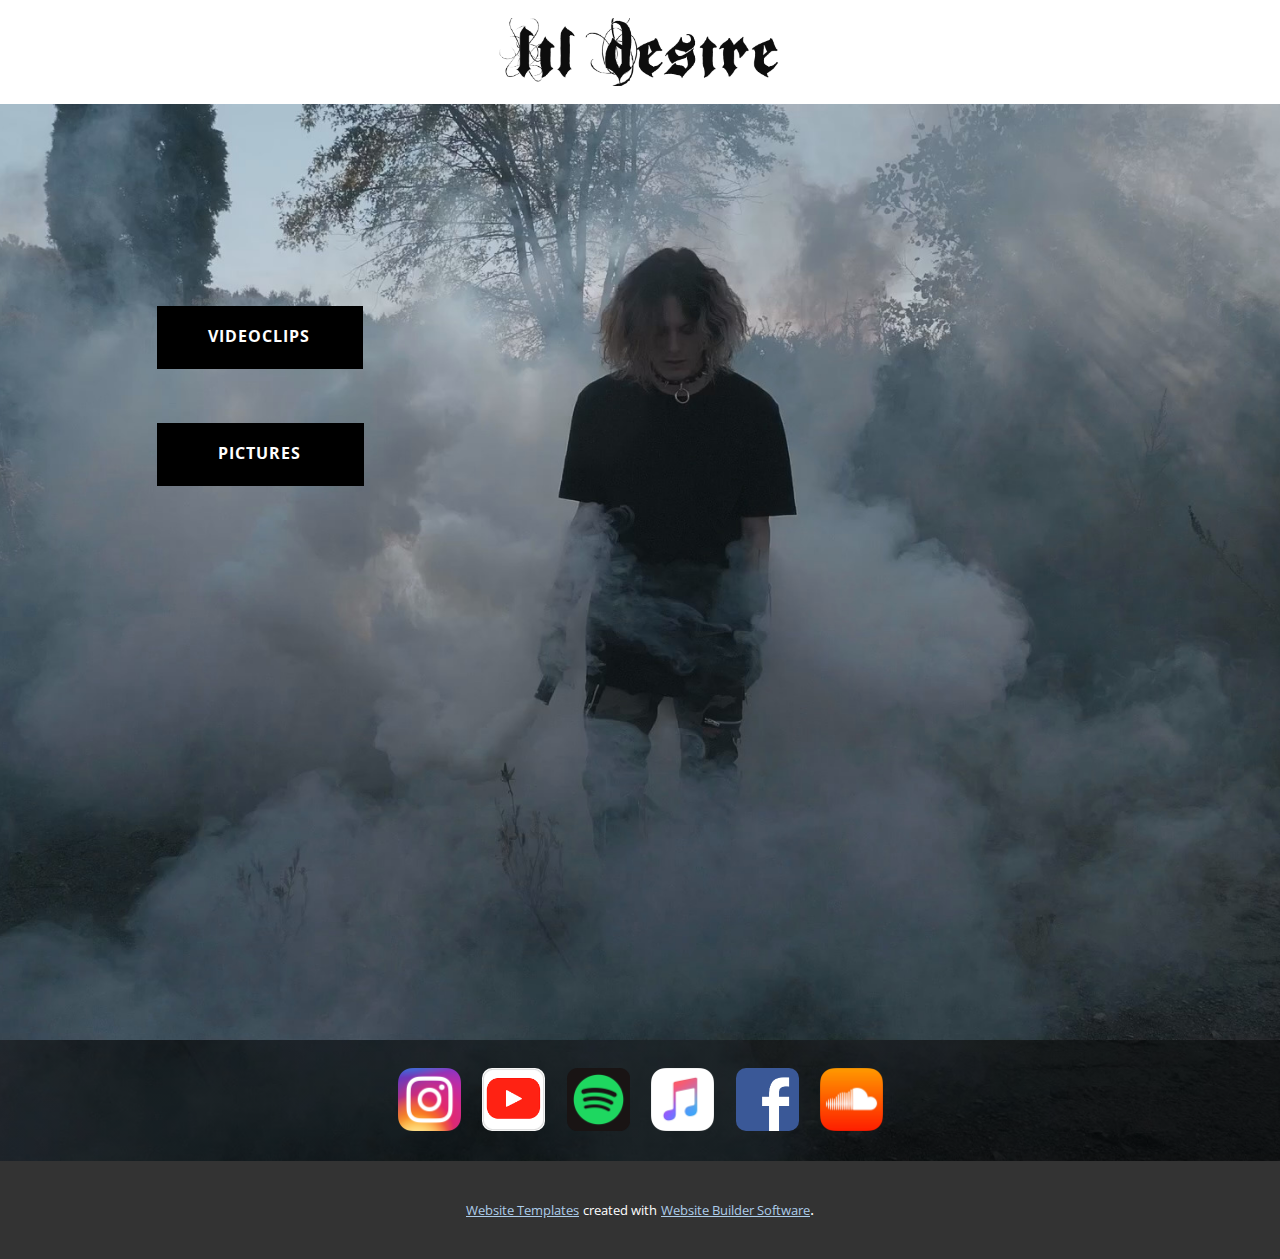
<file: Page-1.html>
<!DOCTYPE html>
<html style="font-size: 16px;" lang="en"><head>
    <meta name="viewport" content="width=device-width, initial-scale=1.0">
    <meta charset="utf-8">
    <meta name="keywords" content="​The multidisciplinary creative team, ​Presentation&nbsp;Template, Digital innovation company that creates progress, ​Preparing For Your Success,We Provide Truly Prominent IT Solutions.">
    <meta name="description" content="">
    <title>Page 1</title>
    <link rel="stylesheet" href="nicepage.css" media="screen">
<link rel="stylesheet" href="Page-1.css" media="screen">
    <script class="u-script" type="text/javascript" src="jquery.js" "="" defer=""></script>
    <script class="u-script" type="text/javascript" src="nicepage.js" "="" defer=""></script>
    <meta name="generator" content="Nicepage 4.15.11, nicepage.com">
    <link id="u-theme-google-font" rel="stylesheet" href="https://fonts.googleapis.com/css?family=Roboto:100,100i,300,300i,400,400i,500,500i,700,700i,900,900i|Open+Sans:300,300i,400,400i,500,500i,600,600i,700,700i,800,800i">
    
    
    <script type="application/ld+json">{
		"@context": "http://schema.org",
		"@type": "Organization",
		"name": ""
}</script>
    <meta name="theme-color" content="#478ac9">
    <meta property="og:title" content="Page 1">
    <meta property="og:type" content="website">
  </head>
  <body class="u-body u-xl-mode" data-lang="en"><header class="u-clearfix u-header u-header" id="sec-d1f2"><div class="u-clearfix u-sheet u-valign-middle u-sheet-1">
        <img class="u-image u-image-default u-opacity u-opacity-95 u-image-1" src="images/desirev1crop.png" alt="" data-image-width="1912" data-image-height="507">
      </div></header>
    <section class="u-align-left u-clearfix u-image u-section-1" id="carousel_cfc7" data-image-width="1920" data-image-height="1080">
      <div class="u-clearfix u-sheet u-sheet-1">
        <div class="u-list u-list-1"></div>
        <div class="u-list u-list-2">
          <div class="u-repeater u-repeater-1">
            <div class="u-align-center u-container-style u-list-item u-repeater-item">
              <div class="u-container-layout u-similar-container u-container-layout-1">
                <a href="https://www.youtube.com/channel/UCx5wb7jzkqNGNpgymEeAd5Q" class="u-black u-btn u-button-style u-custom-item u-hover-white u-btn-1">Videoclips</a>
              </div>
            </div>
            <div class="u-container-style u-list-item u-repeater-item">
              <div class="u-container-layout u-similar-container u-container-layout-2">
                <a href="https://www.instagram.com/lilxdesire/" class="u-black u-btn u-button-style u-custom-item u-hover-white u-btn-2" target="_blank">&nbsp; Pictures&nbsp;&nbsp;</a>
              </div>
            </div>
          </div>
        </div>
      </div>
    </section>
    
    
    <footer class="u-align-center u-clearfix u-footer u-image u-shading u-footer" id="sec-5c03" data-image-width="1920" data-image-height="1080"><div class="u-align-left u-clearfix u-sheet u-valign-middle u-sheet-1">
        <div class="u-clearfix u-expanded-width-xs u-group-elements u-group-elements-1">
          <img class="u-expanded-height-xs u-image u-image-default u-preserve-proportions u-image-1" src="images/2048px-Instagram_icon.png" alt="" data-image-width="1920" data-image-height="1920" data-href="https://www.instagram.com/lilxdesire/" data-target="_blank">
          <img class="u-expanded-height-xs u-image u-image-round u-preserve-proportions u-radius-10 u-image-2" src="images/images1.png" alt="" data-image-width="224" data-image-height="224" data-href="https://www.youtube.com/channel/UCx5wb7jzkqNGNpgymEeAd5Q" data-target="_blank">
          <img class="u-expanded-height-xs u-image u-image-default u-preserve-proportions u-image-3" src="images/spotify-icon-0.png" alt="" data-image-width="512" data-image-height="512" data-href="https://open.spotify.com/artist/27AYG7dHE3Z3swRW2DCDbZ" data-target="_blank">
          <img class="u-expanded-height-xs u-image u-image-default u-preserve-proportions u-image-4" src="images/Itunes-music-app-icon.png" alt="" data-image-width="1024" data-image-height="1024" data-href="https://music.apple.com/us/artist/lil-desire/1476676464" data-target="_blank">
          <img class="u-expanded-height-xs u-image u-image-round u-preserve-proportions u-radius-10 u-image-5" src="images/download.png" alt="" data-image-width="225" data-image-height="225" data-href="https://www.facebook.com/lilxdesire" data-target="_blank">
          <img class="u-expanded-height-xs u-image u-image-default u-preserve-proportions u-image-6" src="images/b88e35fbc9a5f44be955415e75c1130c.png" alt="" data-image-width="1024" data-image-height="1024" data-href="https://soundcloud.com/lildesire" data-target="_blank">
        </div>
      </div></footer>
    <section class="u-backlink u-clearfix u-grey-80">
      <a class="u-link" href="https://nicepage.com/website-templates" target="_blank">
        <span>Website Templates</span>
      </a>
      <p class="u-text">
        <span>created with</span>
      </p>
      <a class="u-link" href="" target="_blank">
        <span>Website Builder Software</span>
      </a>. 
    </section>
  
</body></html>
</file>
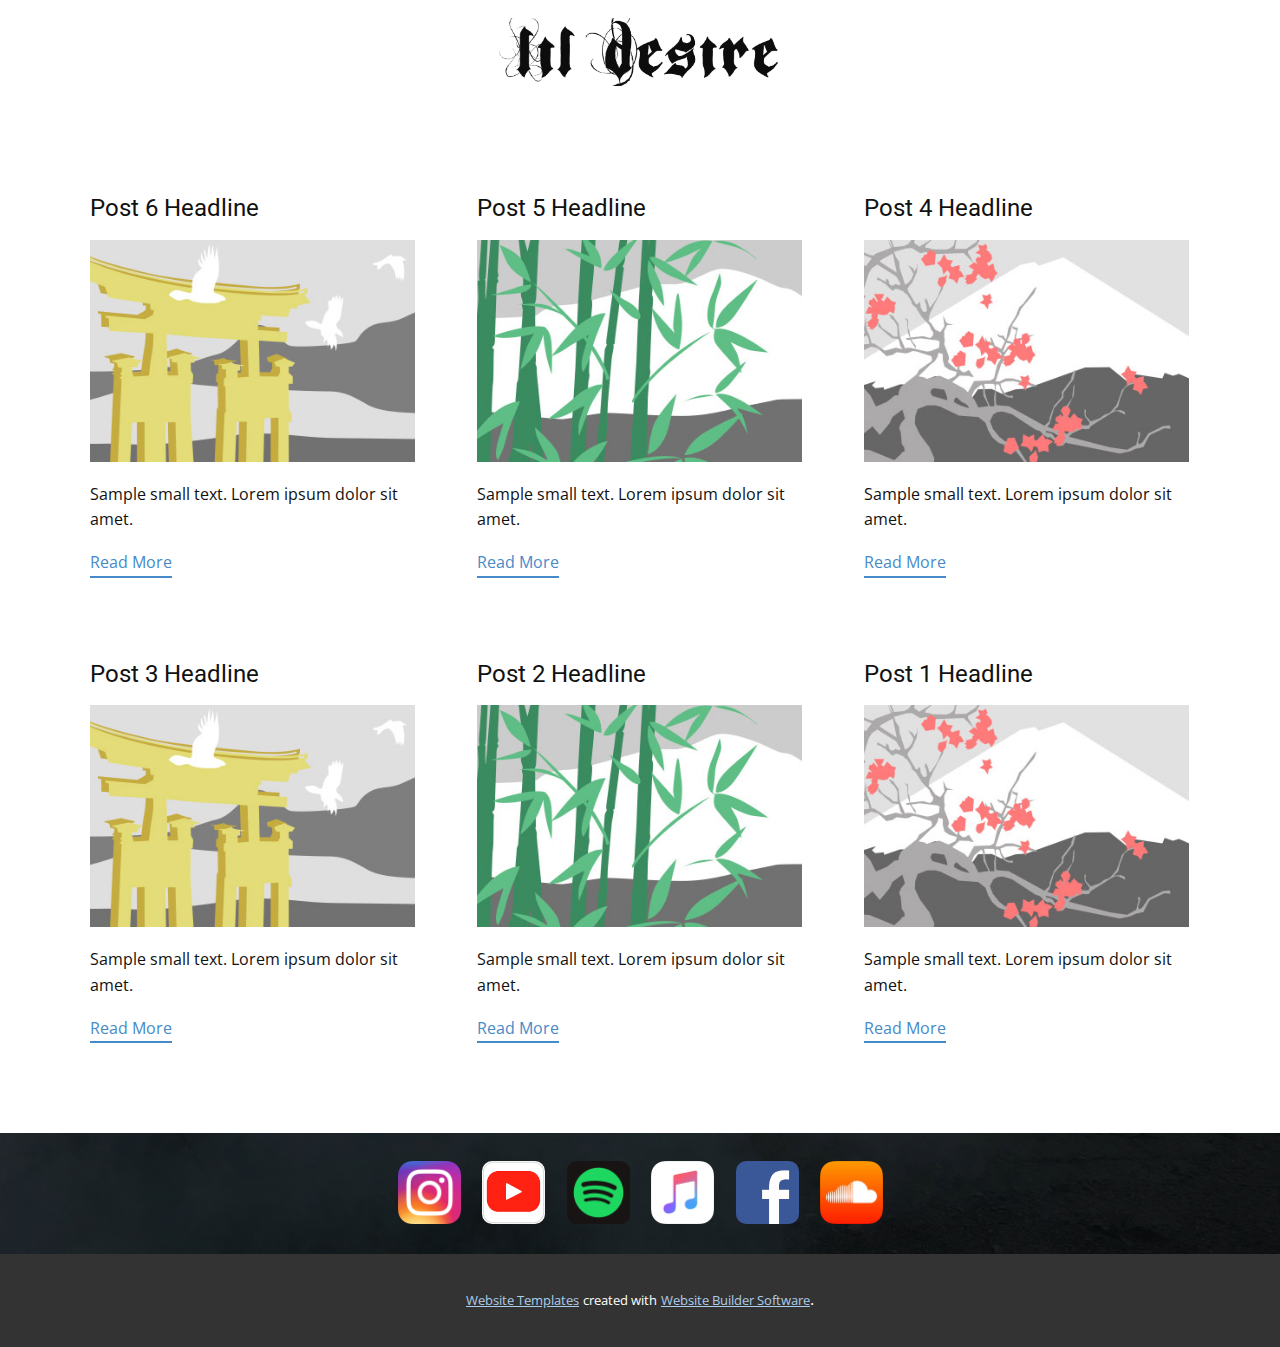
<file: blog/blog.html>
<html style="font-size: 16px;" lang="en"><head>
    <meta name="viewport" content="width=device-width, initial-scale=1.0">
    <meta charset="utf-8">
    <meta name="keywords" content="">
    <meta name="description" content="">
    <title>Blog Template</title>
    <link rel="stylesheet" href="../nicepage.css" media="screen">
<link rel="stylesheet" href="../Blog-Template.css" media="screen">
    <script class="u-script" type="text/javascript" src="../jquery.js" "="" defer=""></script>
    <script class="u-script" type="text/javascript" src="../nicepage.js" "="" defer=""></script>
    <meta name="generator" content="Nicepage 4.15.11, nicepage.com">
    <link id="u-theme-google-font" rel="stylesheet" href="https://fonts.googleapis.com/css?family=Roboto:100,100i,300,300i,400,400i,500,500i,700,700i,900,900i|Open+Sans:300,300i,400,400i,500,500i,600,600i,700,700i,800,800i">
    
    
    <script type="application/ld+json">{
		"@context": "http://schema.org",
		"@type": "Organization",
		"name": ""
}</script>
    <meta name="theme-color" content="#478ac9">
  </head>
  <body class="u-body u-xl-mode" data-lang="en"><header class="u-clearfix u-header u-header" id="sec-d1f2"><div class="u-clearfix u-sheet u-valign-middle u-sheet-1">
        <img class="u-image u-image-default u-opacity u-opacity-95 u-image-1" src="../images/desirev1crop.png" alt="" data-image-width="1912" data-image-height="507">
      </div></header>
    <section class="u-clearfix u-section-1" id="sec-7ba0">
      <div class="u-clearfix u-sheet u-valign-middle u-sheet-1"><!--blog--><!--blog_options_json--><!--{"type":"Recent","source":"","tags":"","count":""}--><!--/blog_options_json-->
        <div class="u-blog u-expanded-width u-repeater u-repeater-1"><!--blog_post-->
          <div class="u-blog-post u-container-style u-repeater-item u-white u-repeater-item-1">
            <div class="u-container-layout u-similar-container u-valign-top u-container-layout-1"><!--blog_post_header-->
              <h4 class="u-blog-control u-text u-text-1">
                <a class="u-post-header-link" href="../blog/post-5.html">Post 6 Headline</a>
              </h4><!--/blog_post_header--><!--blog_post_image-->
              <a class="u-post-header-link" href="../blog/post-5.html"><img alt="" class="u-blog-control u-expanded-width u-image u-image-default u-image-1" src="[data-uri]"></a><!--/blog_post_image--><!--blog_post_content-->
              <div class="u-blog-control u-post-content u-text u-text-2 fr-view">Sample small text. Lorem ipsum dolor sit amet.</div><!--/blog_post_content--><!--blog_post_readmore-->
              <a href="../blog/post-5.html" class="u-blog-control u-border-2 u-border-palette-1-base u-btn u-btn-rectangle u-button-style u-none u-btn-1"><!--blog_post_readmore_content--><!--options_json--><!--{"content":"","defaultValue":"Read More"}--><!--/options_json-->Read More<!--/blog_post_readmore_content--></a><!--/blog_post_readmore-->
            </div>
          </div><div class="u-blog-post u-container-style u-repeater-item u-video-cover u-white">
            <div class="u-container-layout u-similar-container u-valign-top u-container-layout-2"><!--blog_post_header-->
              <h4 class="u-blog-control u-text u-text-3">
                <a class="u-post-header-link" href="../blog/post-4.html">Post 5 Headline</a>
              </h4><!--/blog_post_header--><!--blog_post_image-->
              <a class="u-post-header-link" href="../blog/post-4.html"><img alt="" class="u-blog-control u-expanded-width u-image u-image-default u-image-2" src="[data-uri]"></a><!--/blog_post_image--><!--blog_post_content-->
              <div class="u-blog-control u-post-content u-text u-text-4 fr-view">Sample small text. Lorem ipsum dolor sit amet.</div><!--/blog_post_content--><!--blog_post_readmore-->
              <a href="../blog/post-4.html" class="u-blog-control u-border-2 u-border-palette-1-base u-btn u-btn-rectangle u-button-style u-none u-btn-2"><!--blog_post_readmore_content--><!--options_json--><!--{"content":"","defaultValue":"Read More"}--><!--/options_json-->Read More<!--/blog_post_readmore_content--></a><!--/blog_post_readmore-->
            </div>
          </div><div class="u-blog-post u-container-style u-repeater-item u-video-cover u-white">
            <div class="u-container-layout u-similar-container u-valign-top u-container-layout-3"><!--blog_post_header-->
              <h4 class="u-blog-control u-text u-text-5">
                <a class="u-post-header-link" href="../blog/post-3.html">Post 4 Headline</a>
              </h4><!--/blog_post_header--><!--blog_post_image-->
              <a class="u-post-header-link" href="../blog/post-3.html"><img alt="" class="u-blog-control u-expanded-width u-image u-image-default u-image-3" src="[data-uri]"></a><!--/blog_post_image--><!--blog_post_content-->
              <div class="u-blog-control u-post-content u-text u-text-6 fr-view">Sample small text. Lorem ipsum dolor sit amet.</div><!--/blog_post_content--><!--blog_post_readmore-->
              <a href="../blog/post-3.html" class="u-blog-control u-border-2 u-border-palette-1-base u-btn u-btn-rectangle u-button-style u-none u-btn-3"><!--blog_post_readmore_content--><!--options_json--><!--{"content":"","defaultValue":"Read More"}--><!--/options_json-->Read More<!--/blog_post_readmore_content--></a><!--/blog_post_readmore-->
            </div>
          </div><div class="u-blog-post u-container-style u-repeater-item u-white u-repeater-item-1">
            <div class="u-container-layout u-similar-container u-valign-top u-container-layout-1"><!--blog_post_header-->
              <h4 class="u-blog-control u-text u-text-1">
                <a class="u-post-header-link" href="../blog/post-2.html">Post 3 Headline</a>
              </h4><!--/blog_post_header--><!--blog_post_image-->
              <a class="u-post-header-link" href="../blog/post-2.html"><img alt="" class="u-blog-control u-expanded-width u-image u-image-default u-image-1" src="[data-uri]"></a><!--/blog_post_image--><!--blog_post_content-->
              <div class="u-blog-control u-post-content u-text u-text-2 fr-view">Sample small text. Lorem ipsum dolor sit amet.</div><!--/blog_post_content--><!--blog_post_readmore-->
              <a href="../blog/post-2.html" class="u-blog-control u-border-2 u-border-palette-1-base u-btn u-btn-rectangle u-button-style u-none u-btn-1"><!--blog_post_readmore_content--><!--options_json--><!--{"content":"","defaultValue":"Read More"}--><!--/options_json-->Read More<!--/blog_post_readmore_content--></a><!--/blog_post_readmore-->
            </div>
          </div><div class="u-blog-post u-container-style u-repeater-item u-video-cover u-white">
            <div class="u-container-layout u-similar-container u-valign-top u-container-layout-2"><!--blog_post_header-->
              <h4 class="u-blog-control u-text u-text-3">
                <a class="u-post-header-link" href="../blog/post-1.html">Post 2 Headline</a>
              </h4><!--/blog_post_header--><!--blog_post_image-->
              <a class="u-post-header-link" href="../blog/post-1.html"><img alt="" class="u-blog-control u-expanded-width u-image u-image-default u-image-2" src="[data-uri]"></a><!--/blog_post_image--><!--blog_post_content-->
              <div class="u-blog-control u-post-content u-text u-text-4 fr-view">Sample small text. Lorem ipsum dolor sit amet.</div><!--/blog_post_content--><!--blog_post_readmore-->
              <a href="../blog/post-1.html" class="u-blog-control u-border-2 u-border-palette-1-base u-btn u-btn-rectangle u-button-style u-none u-btn-2"><!--blog_post_readmore_content--><!--options_json--><!--{"content":"","defaultValue":"Read More"}--><!--/options_json-->Read More<!--/blog_post_readmore_content--></a><!--/blog_post_readmore-->
            </div>
          </div><div class="u-blog-post u-container-style u-repeater-item u-video-cover u-white">
            <div class="u-container-layout u-similar-container u-valign-top u-container-layout-3"><!--blog_post_header-->
              <h4 class="u-blog-control u-text u-text-5">
                <a class="u-post-header-link" href="../blog/post.html">Post 1 Headline</a>
              </h4><!--/blog_post_header--><!--blog_post_image-->
              <a class="u-post-header-link" href="../blog/post.html"><img alt="" class="u-blog-control u-expanded-width u-image u-image-default u-image-3" src="[data-uri]"></a><!--/blog_post_image--><!--blog_post_content-->
              <div class="u-blog-control u-post-content u-text u-text-6 fr-view">Sample small text. Lorem ipsum dolor sit amet.</div><!--/blog_post_content--><!--blog_post_readmore-->
              <a href="../blog/post.html" class="u-blog-control u-border-2 u-border-palette-1-base u-btn u-btn-rectangle u-button-style u-none u-btn-3"><!--blog_post_readmore_content--><!--options_json--><!--{"content":"","defaultValue":"Read More"}--><!--/options_json-->Read More<!--/blog_post_readmore_content--></a><!--/blog_post_readmore-->
            </div>
          </div><!--/blog_post--><!--blog_post-->
          <!--/blog_post--><!--blog_post-->
          <!--/blog_post-->
        </div><!--/blog-->
      </div>
    </section>
    
    
    <footer class="u-align-center u-clearfix u-footer u-image u-shading u-footer" id="sec-5c03" data-image-width="1920" data-image-height="1080"><div class="u-align-left u-clearfix u-sheet u-valign-middle u-sheet-1">
        <div class="u-clearfix u-expanded-width-xs u-group-elements u-group-elements-1">
          <img class="u-expanded-height-xs u-image u-image-default u-preserve-proportions u-image-1" src="../images/2048px-Instagram_icon.png" alt="" data-image-width="1920" data-image-height="1920" data-href="https://www.instagram.com/lilxdesire/" data-target="_blank">
          <img class="u-expanded-height-xs u-image u-image-round u-preserve-proportions u-radius-10 u-image-2" src="../images/images1.png" alt="" data-image-width="224" data-image-height="224" data-href="https://www.youtube.com/channel/UCx5wb7jzkqNGNpgymEeAd5Q" data-target="_blank">
          <img class="u-expanded-height-xs u-image u-image-default u-preserve-proportions u-image-3" src="../images/spotify-icon-0.png" alt="" data-image-width="512" data-image-height="512" data-href="https://open.spotify.com/artist/27AYG7dHE3Z3swRW2DCDbZ" data-target="_blank">
          <img class="u-expanded-height-xs u-image u-image-default u-preserve-proportions u-image-4" src="../images/Itunes-music-app-icon.png" alt="" data-image-width="1024" data-image-height="1024" data-href="https://music.apple.com/us/artist/lil-desire/1476676464" data-target="_blank">
          <img class="u-expanded-height-xs u-image u-image-round u-preserve-proportions u-radius-10 u-image-5" src="../images/download.png" alt="" data-image-width="225" data-image-height="225" data-href="https://www.facebook.com/lilxdesire" data-target="_blank">
          <img class="u-expanded-height-xs u-image u-image-default u-preserve-proportions u-image-6" src="../images/b88e35fbc9a5f44be955415e75c1130c.png" alt="" data-image-width="1024" data-image-height="1024" data-href="https://soundcloud.com/lildesire" data-target="_blank">
        </div>
      </div></footer>
    <section class="u-backlink u-clearfix u-grey-80">
      <a class="u-link" href="https://nicepage.com/website-templates" target="_blank">
        <span>Website Templates</span>
      </a>
      <p class="u-text">
        <span>created with</span>
      </p>
      <a class="u-link" href="" target="_blank">
        <span>Website Builder Software</span>
      </a>. 
    </section>
  
</body></html>
</file>
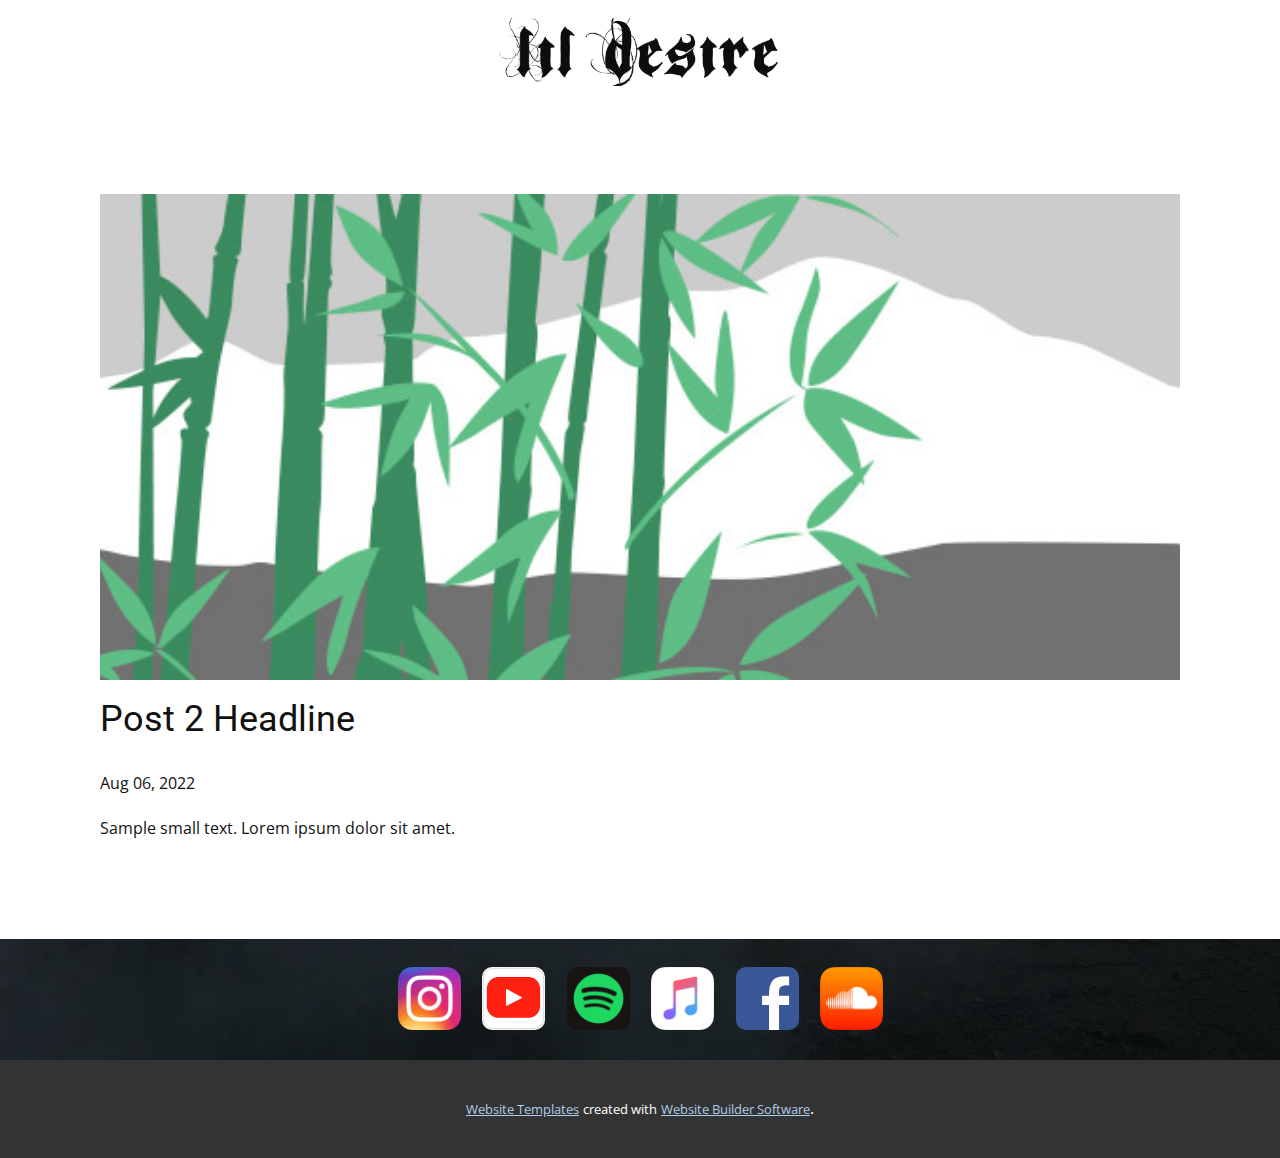
<file: blog/post-1.html>
<!doctype html>
<html style="font-size: 16px;" lang="en"><head>
    <meta name="viewport" content="width=device-width, initial-scale=1.0">
    <meta charset="utf-8">
    <meta name="keywords" content="Post 1 Headline">
    <meta name="description" content="">
    <title>Post 2 Headline</title>
    <link rel="stylesheet" href="../nicepage.css" media="screen">
<link rel="stylesheet" href="../Post-Template.css" media="screen">
    <script class="u-script" type="text/javascript" src="../jquery.js" "="" defer=""></script>
    <script class="u-script" type="text/javascript" src="../nicepage.js" "="" defer=""></script>
    <meta name="generator" content="Nicepage 4.15.11, nicepage.com">
    <link id="u-theme-google-font" rel="stylesheet" href="https://fonts.googleapis.com/css?family=Roboto:100,100i,300,300i,400,400i,500,500i,700,700i,900,900i|Open+Sans:300,300i,400,400i,500,500i,600,600i,700,700i,800,800i">
    
    
    <script type="application/ld+json">{
		"@context": "http://schema.org",
		"@type": "Organization",
		"name": ""
}</script>
    <meta name="theme-color" content="#478ac9">
  </head>
  <body class="u-body u-xl-mode" data-lang="en"><header class="u-clearfix u-header u-header" id="sec-d1f2"><div class="u-clearfix u-sheet u-valign-middle u-sheet-1">
        <img class="u-image u-image-default u-opacity u-opacity-95 u-image-1" src="../images/desirev1crop.png" alt="" data-image-width="1912" data-image-height="507">
      </div></header>
    <section class="u-align-center u-clearfix u-section-1" id="sec-8f3d">
      <div class="u-clearfix u-sheet u-valign-middle-md u-valign-middle-sm u-valign-middle-xs u-sheet-1"><!--post_details--><!--post_details_options_json--><!--{"source":""}--><!--/post_details_options_json--><!--blog_post-->
        <div class="u-container-style u-expanded-width u-post-details u-post-details-1">
          <div class="u-container-layout u-valign-middle u-container-layout-1"><!--blog_post_image-->
            <img alt="" class="u-blog-control u-expanded-width u-image u-image-default u-image-1" src="[data-uri]"><!--/blog_post_image--><!--blog_post_header-->
            <h2 class="u-blog-control u-text u-text-1">Post 2 Headline</h2><!--/blog_post_header--><!--blog_post_metadata-->
            <div class="u-blog-control u-metadata u-metadata-1"><!--blog_post_metadata_date-->
              <span class="u-meta-date u-meta-icon">Aug 06, 2022</span><!--/blog_post_metadata_date--><!--blog_post_metadata_category-->
              <!--/blog_post_metadata_category--><!--blog_post_metadata_comments-->
              <!--/blog_post_metadata_comments-->
            </div><!--/blog_post_metadata--><!--blog_post_content-->
            <div class="u-align-justify u-blog-control u-post-content u-text u-text-2 fr-view">
  Sample small text. Lorem ipsum dolor sit amet.
  </div><!--/blog_post_content-->
          </div>
        </div><!--/blog_post--><!--/post_details-->
      </div>
    </section>
    
    
    <footer class="u-align-center u-clearfix u-footer u-image u-shading u-footer" id="sec-5c03" data-image-width="1920" data-image-height="1080"><div class="u-align-left u-clearfix u-sheet u-valign-middle u-sheet-1">
        <div class="u-clearfix u-expanded-width-xs u-group-elements u-group-elements-1">
          <img class="u-expanded-height-xs u-image u-image-default u-preserve-proportions u-image-1" src="../images/2048px-Instagram_icon.png" alt="" data-image-width="1920" data-image-height="1920" data-href="https://www.instagram.com/lilxdesire/" data-target="_blank">
          <img class="u-expanded-height-xs u-image u-image-round u-preserve-proportions u-radius-10 u-image-2" src="../images/images1.png" alt="" data-image-width="224" data-image-height="224" data-href="https://www.youtube.com/channel/UCx5wb7jzkqNGNpgymEeAd5Q" data-target="_blank">
          <img class="u-expanded-height-xs u-image u-image-default u-preserve-proportions u-image-3" src="../images/spotify-icon-0.png" alt="" data-image-width="512" data-image-height="512" data-href="https://open.spotify.com/artist/27AYG7dHE3Z3swRW2DCDbZ" data-target="_blank">
          <img class="u-expanded-height-xs u-image u-image-default u-preserve-proportions u-image-4" src="../images/Itunes-music-app-icon.png" alt="" data-image-width="1024" data-image-height="1024" data-href="https://music.apple.com/us/artist/lil-desire/1476676464" data-target="_blank">
          <img class="u-expanded-height-xs u-image u-image-round u-preserve-proportions u-radius-10 u-image-5" src="../images/download.png" alt="" data-image-width="225" data-image-height="225" data-href="https://www.facebook.com/lilxdesire" data-target="_blank">
          <img class="u-expanded-height-xs u-image u-image-default u-preserve-proportions u-image-6" src="../images/b88e35fbc9a5f44be955415e75c1130c.png" alt="" data-image-width="1024" data-image-height="1024" data-href="https://soundcloud.com/lildesire" data-target="_blank">
        </div>
      </div></footer>
    <section class="u-backlink u-clearfix u-grey-80">
      <a class="u-link" href="https://nicepage.com/website-templates" target="_blank">
        <span>Website Templates</span>
      </a>
      <p class="u-text">
        <span>created with</span>
      </p>
      <a class="u-link" href="" target="_blank">
        <span>Website Builder Software</span>
      </a>. 
    </section>
  
</body></html>
</file>
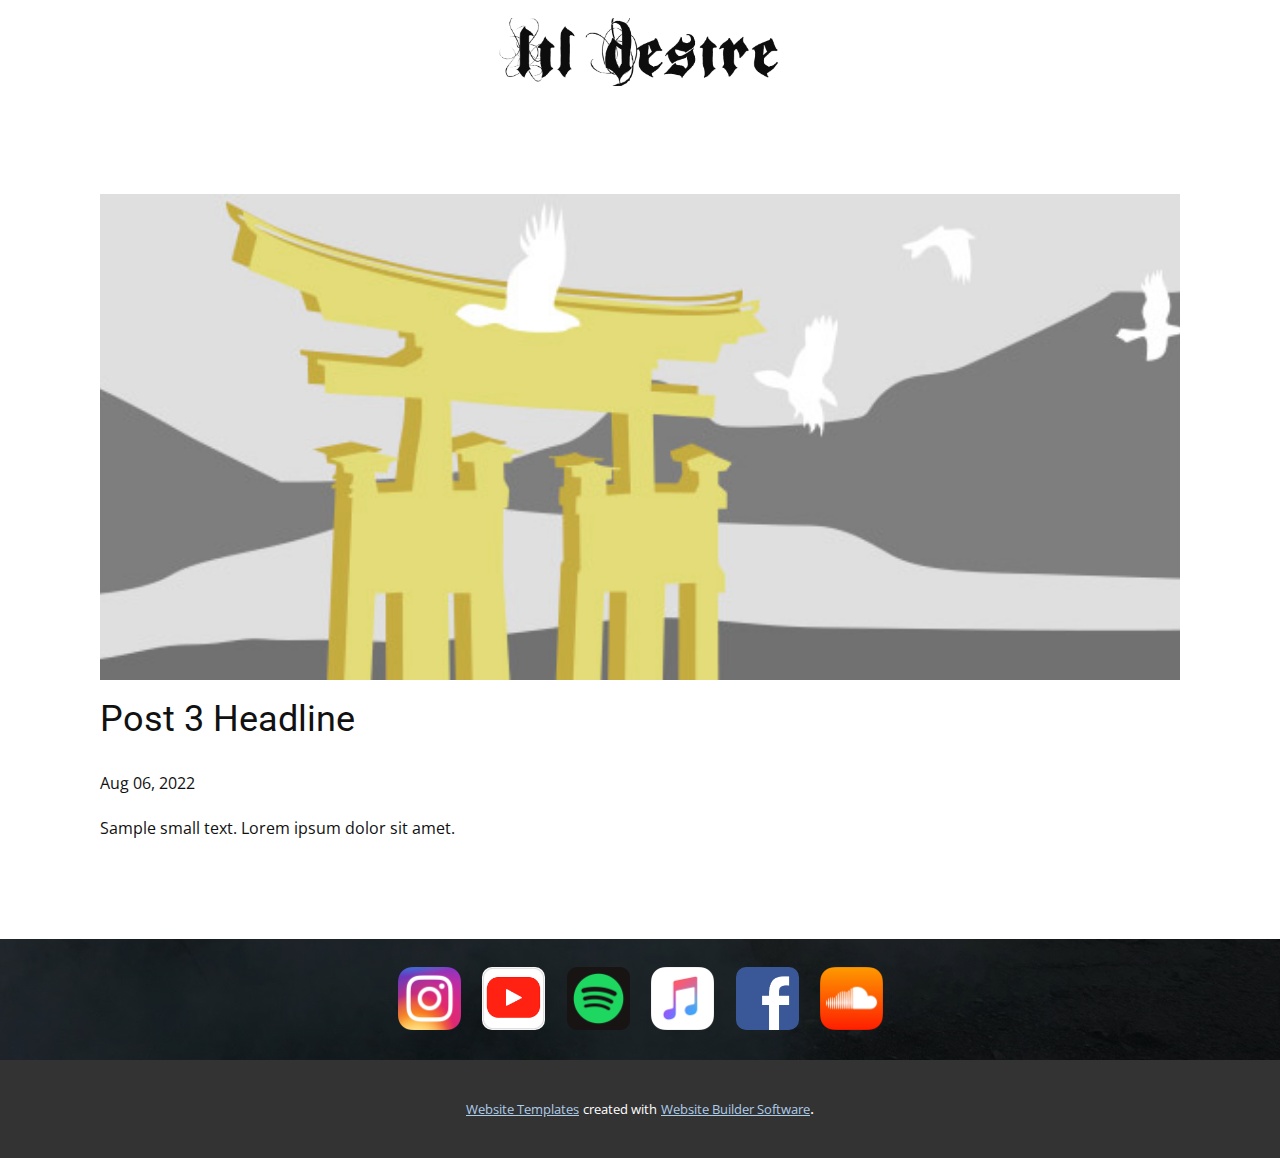
<file: blog/post-2.html>
<!doctype html>
<html style="font-size: 16px;" lang="en"><head>
    <meta name="viewport" content="width=device-width, initial-scale=1.0">
    <meta charset="utf-8">
    <meta name="keywords" content="Post 1 Headline">
    <meta name="description" content="">
    <title>Post 3 Headline</title>
    <link rel="stylesheet" href="../nicepage.css" media="screen">
<link rel="stylesheet" href="../Post-Template.css" media="screen">
    <script class="u-script" type="text/javascript" src="../jquery.js" "="" defer=""></script>
    <script class="u-script" type="text/javascript" src="../nicepage.js" "="" defer=""></script>
    <meta name="generator" content="Nicepage 4.15.11, nicepage.com">
    <link id="u-theme-google-font" rel="stylesheet" href="https://fonts.googleapis.com/css?family=Roboto:100,100i,300,300i,400,400i,500,500i,700,700i,900,900i|Open+Sans:300,300i,400,400i,500,500i,600,600i,700,700i,800,800i">
    
    
    <script type="application/ld+json">{
		"@context": "http://schema.org",
		"@type": "Organization",
		"name": ""
}</script>
    <meta name="theme-color" content="#478ac9">
  </head>
  <body class="u-body u-xl-mode" data-lang="en"><header class="u-clearfix u-header u-header" id="sec-d1f2"><div class="u-clearfix u-sheet u-valign-middle u-sheet-1">
        <img class="u-image u-image-default u-opacity u-opacity-95 u-image-1" src="../images/desirev1crop.png" alt="" data-image-width="1912" data-image-height="507">
      </div></header>
    <section class="u-align-center u-clearfix u-section-1" id="sec-8f3d">
      <div class="u-clearfix u-sheet u-valign-middle-md u-valign-middle-sm u-valign-middle-xs u-sheet-1"><!--post_details--><!--post_details_options_json--><!--{"source":""}--><!--/post_details_options_json--><!--blog_post-->
        <div class="u-container-style u-expanded-width u-post-details u-post-details-1">
          <div class="u-container-layout u-valign-middle u-container-layout-1"><!--blog_post_image-->
            <img alt="" class="u-blog-control u-expanded-width u-image u-image-default u-image-1" src="[data-uri]"><!--/blog_post_image--><!--blog_post_header-->
            <h2 class="u-blog-control u-text u-text-1">Post 3 Headline</h2><!--/blog_post_header--><!--blog_post_metadata-->
            <div class="u-blog-control u-metadata u-metadata-1"><!--blog_post_metadata_date-->
              <span class="u-meta-date u-meta-icon">Aug 06, 2022</span><!--/blog_post_metadata_date--><!--blog_post_metadata_category-->
              <!--/blog_post_metadata_category--><!--blog_post_metadata_comments-->
              <!--/blog_post_metadata_comments-->
            </div><!--/blog_post_metadata--><!--blog_post_content-->
            <div class="u-align-justify u-blog-control u-post-content u-text u-text-2 fr-view">
  Sample small text. Lorem ipsum dolor sit amet.
  </div><!--/blog_post_content-->
          </div>
        </div><!--/blog_post--><!--/post_details-->
      </div>
    </section>
    
    
    <footer class="u-align-center u-clearfix u-footer u-image u-shading u-footer" id="sec-5c03" data-image-width="1920" data-image-height="1080"><div class="u-align-left u-clearfix u-sheet u-valign-middle u-sheet-1">
        <div class="u-clearfix u-expanded-width-xs u-group-elements u-group-elements-1">
          <img class="u-expanded-height-xs u-image u-image-default u-preserve-proportions u-image-1" src="../images/2048px-Instagram_icon.png" alt="" data-image-width="1920" data-image-height="1920" data-href="https://www.instagram.com/lilxdesire/" data-target="_blank">
          <img class="u-expanded-height-xs u-image u-image-round u-preserve-proportions u-radius-10 u-image-2" src="../images/images1.png" alt="" data-image-width="224" data-image-height="224" data-href="https://www.youtube.com/channel/UCx5wb7jzkqNGNpgymEeAd5Q" data-target="_blank">
          <img class="u-expanded-height-xs u-image u-image-default u-preserve-proportions u-image-3" src="../images/spotify-icon-0.png" alt="" data-image-width="512" data-image-height="512" data-href="https://open.spotify.com/artist/27AYG7dHE3Z3swRW2DCDbZ" data-target="_blank">
          <img class="u-expanded-height-xs u-image u-image-default u-preserve-proportions u-image-4" src="../images/Itunes-music-app-icon.png" alt="" data-image-width="1024" data-image-height="1024" data-href="https://music.apple.com/us/artist/lil-desire/1476676464" data-target="_blank">
          <img class="u-expanded-height-xs u-image u-image-round u-preserve-proportions u-radius-10 u-image-5" src="../images/download.png" alt="" data-image-width="225" data-image-height="225" data-href="https://www.facebook.com/lilxdesire" data-target="_blank">
          <img class="u-expanded-height-xs u-image u-image-default u-preserve-proportions u-image-6" src="../images/b88e35fbc9a5f44be955415e75c1130c.png" alt="" data-image-width="1024" data-image-height="1024" data-href="https://soundcloud.com/lildesire" data-target="_blank">
        </div>
      </div></footer>
    <section class="u-backlink u-clearfix u-grey-80">
      <a class="u-link" href="https://nicepage.com/website-templates" target="_blank">
        <span>Website Templates</span>
      </a>
      <p class="u-text">
        <span>created with</span>
      </p>
      <a class="u-link" href="" target="_blank">
        <span>Website Builder Software</span>
      </a>. 
    </section>
  
</body></html>
</file>
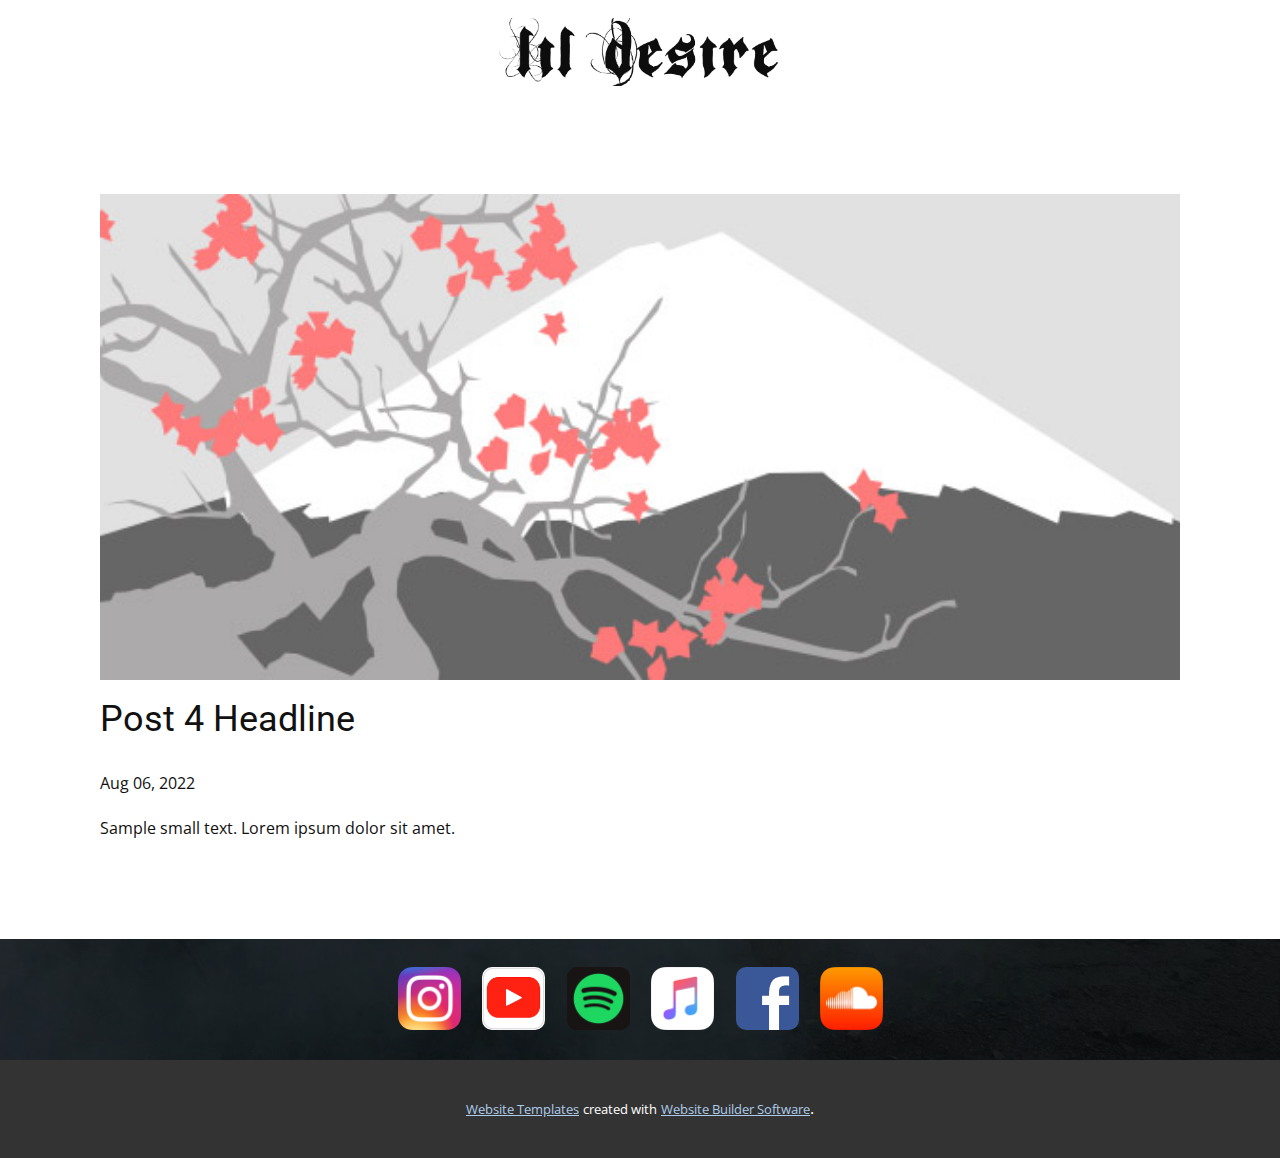
<file: blog/post-3.html>
<!doctype html>
<html style="font-size: 16px;" lang="en"><head>
    <meta name="viewport" content="width=device-width, initial-scale=1.0">
    <meta charset="utf-8">
    <meta name="keywords" content="Post 1 Headline">
    <meta name="description" content="">
    <title>Post 4 Headline</title>
    <link rel="stylesheet" href="../nicepage.css" media="screen">
<link rel="stylesheet" href="../Post-Template.css" media="screen">
    <script class="u-script" type="text/javascript" src="../jquery.js" "="" defer=""></script>
    <script class="u-script" type="text/javascript" src="../nicepage.js" "="" defer=""></script>
    <meta name="generator" content="Nicepage 4.15.11, nicepage.com">
    <link id="u-theme-google-font" rel="stylesheet" href="https://fonts.googleapis.com/css?family=Roboto:100,100i,300,300i,400,400i,500,500i,700,700i,900,900i|Open+Sans:300,300i,400,400i,500,500i,600,600i,700,700i,800,800i">
    
    
    <script type="application/ld+json">{
		"@context": "http://schema.org",
		"@type": "Organization",
		"name": ""
}</script>
    <meta name="theme-color" content="#478ac9">
  </head>
  <body class="u-body u-xl-mode" data-lang="en"><header class="u-clearfix u-header u-header" id="sec-d1f2"><div class="u-clearfix u-sheet u-valign-middle u-sheet-1">
        <img class="u-image u-image-default u-opacity u-opacity-95 u-image-1" src="../images/desirev1crop.png" alt="" data-image-width="1912" data-image-height="507">
      </div></header>
    <section class="u-align-center u-clearfix u-section-1" id="sec-8f3d">
      <div class="u-clearfix u-sheet u-valign-middle-md u-valign-middle-sm u-valign-middle-xs u-sheet-1"><!--post_details--><!--post_details_options_json--><!--{"source":""}--><!--/post_details_options_json--><!--blog_post-->
        <div class="u-container-style u-expanded-width u-post-details u-post-details-1">
          <div class="u-container-layout u-valign-middle u-container-layout-1"><!--blog_post_image-->
            <img alt="" class="u-blog-control u-expanded-width u-image u-image-default u-image-1" src="[data-uri]"><!--/blog_post_image--><!--blog_post_header-->
            <h2 class="u-blog-control u-text u-text-1">Post 4 Headline</h2><!--/blog_post_header--><!--blog_post_metadata-->
            <div class="u-blog-control u-metadata u-metadata-1"><!--blog_post_metadata_date-->
              <span class="u-meta-date u-meta-icon">Aug 06, 2022</span><!--/blog_post_metadata_date--><!--blog_post_metadata_category-->
              <!--/blog_post_metadata_category--><!--blog_post_metadata_comments-->
              <!--/blog_post_metadata_comments-->
            </div><!--/blog_post_metadata--><!--blog_post_content-->
            <div class="u-align-justify u-blog-control u-post-content u-text u-text-2 fr-view">
  Sample small text. Lorem ipsum dolor sit amet.
  </div><!--/blog_post_content-->
          </div>
        </div><!--/blog_post--><!--/post_details-->
      </div>
    </section>
    
    
    <footer class="u-align-center u-clearfix u-footer u-image u-shading u-footer" id="sec-5c03" data-image-width="1920" data-image-height="1080"><div class="u-align-left u-clearfix u-sheet u-valign-middle u-sheet-1">
        <div class="u-clearfix u-expanded-width-xs u-group-elements u-group-elements-1">
          <img class="u-expanded-height-xs u-image u-image-default u-preserve-proportions u-image-1" src="../images/2048px-Instagram_icon.png" alt="" data-image-width="1920" data-image-height="1920" data-href="https://www.instagram.com/lilxdesire/" data-target="_blank">
          <img class="u-expanded-height-xs u-image u-image-round u-preserve-proportions u-radius-10 u-image-2" src="../images/images1.png" alt="" data-image-width="224" data-image-height="224" data-href="https://www.youtube.com/channel/UCx5wb7jzkqNGNpgymEeAd5Q" data-target="_blank">
          <img class="u-expanded-height-xs u-image u-image-default u-preserve-proportions u-image-3" src="../images/spotify-icon-0.png" alt="" data-image-width="512" data-image-height="512" data-href="https://open.spotify.com/artist/27AYG7dHE3Z3swRW2DCDbZ" data-target="_blank">
          <img class="u-expanded-height-xs u-image u-image-default u-preserve-proportions u-image-4" src="../images/Itunes-music-app-icon.png" alt="" data-image-width="1024" data-image-height="1024" data-href="https://music.apple.com/us/artist/lil-desire/1476676464" data-target="_blank">
          <img class="u-expanded-height-xs u-image u-image-round u-preserve-proportions u-radius-10 u-image-5" src="../images/download.png" alt="" data-image-width="225" data-image-height="225" data-href="https://www.facebook.com/lilxdesire" data-target="_blank">
          <img class="u-expanded-height-xs u-image u-image-default u-preserve-proportions u-image-6" src="../images/b88e35fbc9a5f44be955415e75c1130c.png" alt="" data-image-width="1024" data-image-height="1024" data-href="https://soundcloud.com/lildesire" data-target="_blank">
        </div>
      </div></footer>
    <section class="u-backlink u-clearfix u-grey-80">
      <a class="u-link" href="https://nicepage.com/website-templates" target="_blank">
        <span>Website Templates</span>
      </a>
      <p class="u-text">
        <span>created with</span>
      </p>
      <a class="u-link" href="" target="_blank">
        <span>Website Builder Software</span>
      </a>. 
    </section>
  
</body></html>
</file>
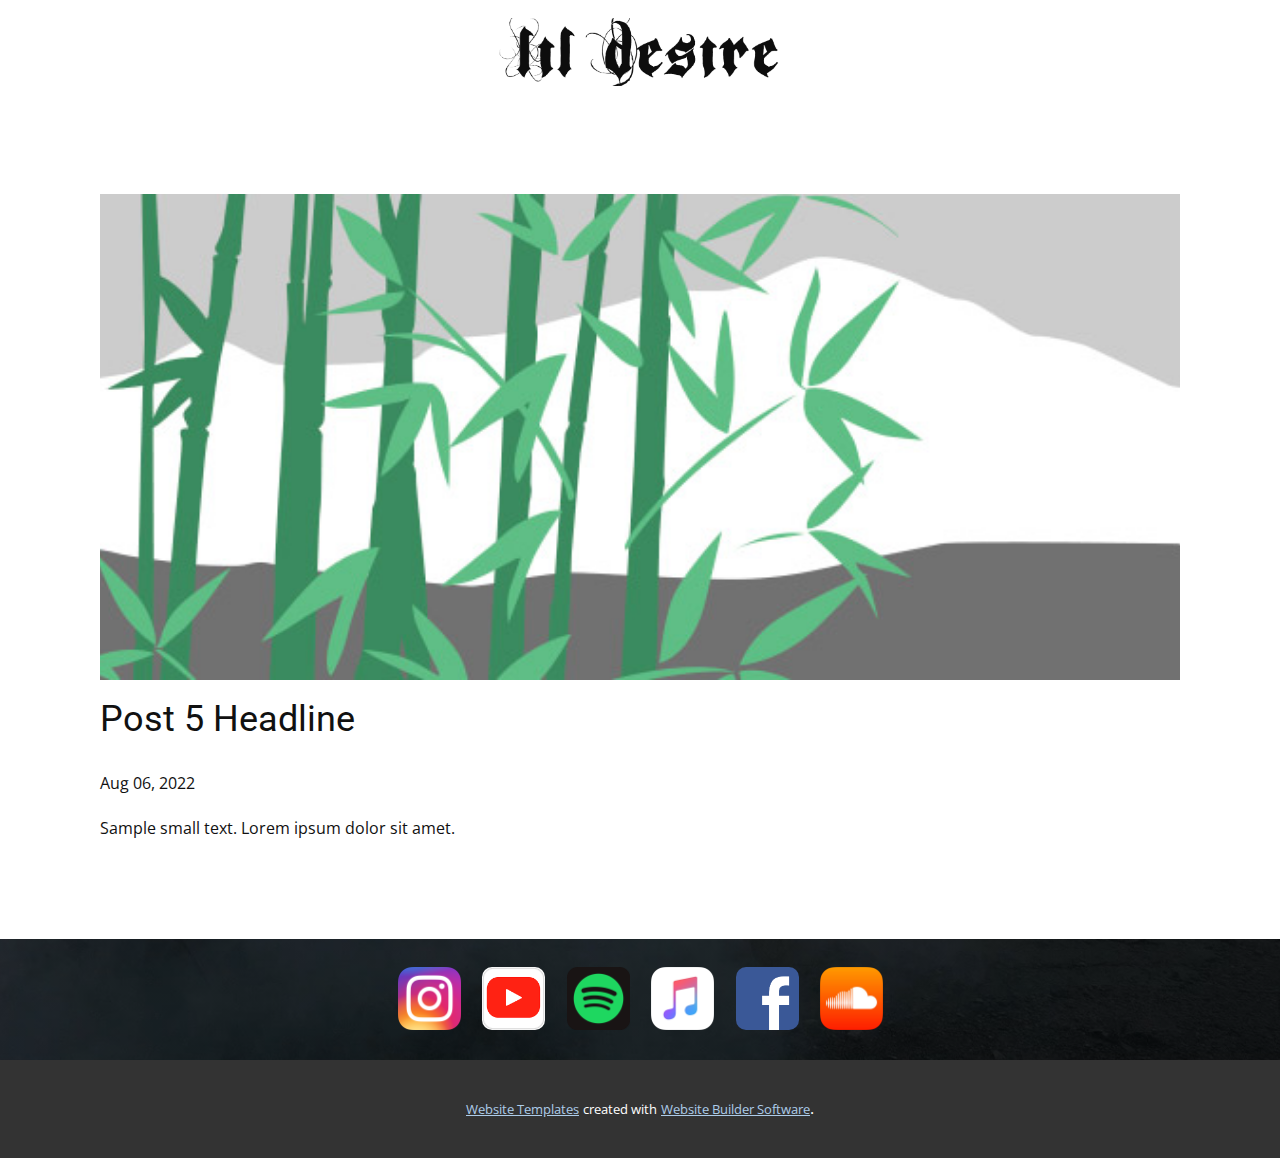
<file: blog/post-4.html>
<!doctype html>
<html style="font-size: 16px;" lang="en"><head>
    <meta name="viewport" content="width=device-width, initial-scale=1.0">
    <meta charset="utf-8">
    <meta name="keywords" content="Post 1 Headline">
    <meta name="description" content="">
    <title>Post 5 Headline</title>
    <link rel="stylesheet" href="../nicepage.css" media="screen">
<link rel="stylesheet" href="../Post-Template.css" media="screen">
    <script class="u-script" type="text/javascript" src="../jquery.js" "="" defer=""></script>
    <script class="u-script" type="text/javascript" src="../nicepage.js" "="" defer=""></script>
    <meta name="generator" content="Nicepage 4.15.11, nicepage.com">
    <link id="u-theme-google-font" rel="stylesheet" href="https://fonts.googleapis.com/css?family=Roboto:100,100i,300,300i,400,400i,500,500i,700,700i,900,900i|Open+Sans:300,300i,400,400i,500,500i,600,600i,700,700i,800,800i">
    
    
    <script type="application/ld+json">{
		"@context": "http://schema.org",
		"@type": "Organization",
		"name": ""
}</script>
    <meta name="theme-color" content="#478ac9">
  </head>
  <body class="u-body u-xl-mode" data-lang="en"><header class="u-clearfix u-header u-header" id="sec-d1f2"><div class="u-clearfix u-sheet u-valign-middle u-sheet-1">
        <img class="u-image u-image-default u-opacity u-opacity-95 u-image-1" src="../images/desirev1crop.png" alt="" data-image-width="1912" data-image-height="507">
      </div></header>
    <section class="u-align-center u-clearfix u-section-1" id="sec-8f3d">
      <div class="u-clearfix u-sheet u-valign-middle-md u-valign-middle-sm u-valign-middle-xs u-sheet-1"><!--post_details--><!--post_details_options_json--><!--{"source":""}--><!--/post_details_options_json--><!--blog_post-->
        <div class="u-container-style u-expanded-width u-post-details u-post-details-1">
          <div class="u-container-layout u-valign-middle u-container-layout-1"><!--blog_post_image-->
            <img alt="" class="u-blog-control u-expanded-width u-image u-image-default u-image-1" src="[data-uri]"><!--/blog_post_image--><!--blog_post_header-->
            <h2 class="u-blog-control u-text u-text-1">Post 5 Headline</h2><!--/blog_post_header--><!--blog_post_metadata-->
            <div class="u-blog-control u-metadata u-metadata-1"><!--blog_post_metadata_date-->
              <span class="u-meta-date u-meta-icon">Aug 06, 2022</span><!--/blog_post_metadata_date--><!--blog_post_metadata_category-->
              <!--/blog_post_metadata_category--><!--blog_post_metadata_comments-->
              <!--/blog_post_metadata_comments-->
            </div><!--/blog_post_metadata--><!--blog_post_content-->
            <div class="u-align-justify u-blog-control u-post-content u-text u-text-2 fr-view">
  Sample small text. Lorem ipsum dolor sit amet.
  </div><!--/blog_post_content-->
          </div>
        </div><!--/blog_post--><!--/post_details-->
      </div>
    </section>
    
    
    <footer class="u-align-center u-clearfix u-footer u-image u-shading u-footer" id="sec-5c03" data-image-width="1920" data-image-height="1080"><div class="u-align-left u-clearfix u-sheet u-valign-middle u-sheet-1">
        <div class="u-clearfix u-expanded-width-xs u-group-elements u-group-elements-1">
          <img class="u-expanded-height-xs u-image u-image-default u-preserve-proportions u-image-1" src="../images/2048px-Instagram_icon.png" alt="" data-image-width="1920" data-image-height="1920" data-href="https://www.instagram.com/lilxdesire/" data-target="_blank">
          <img class="u-expanded-height-xs u-image u-image-round u-preserve-proportions u-radius-10 u-image-2" src="../images/images1.png" alt="" data-image-width="224" data-image-height="224" data-href="https://www.youtube.com/channel/UCx5wb7jzkqNGNpgymEeAd5Q" data-target="_blank">
          <img class="u-expanded-height-xs u-image u-image-default u-preserve-proportions u-image-3" src="../images/spotify-icon-0.png" alt="" data-image-width="512" data-image-height="512" data-href="https://open.spotify.com/artist/27AYG7dHE3Z3swRW2DCDbZ" data-target="_blank">
          <img class="u-expanded-height-xs u-image u-image-default u-preserve-proportions u-image-4" src="../images/Itunes-music-app-icon.png" alt="" data-image-width="1024" data-image-height="1024" data-href="https://music.apple.com/us/artist/lil-desire/1476676464" data-target="_blank">
          <img class="u-expanded-height-xs u-image u-image-round u-preserve-proportions u-radius-10 u-image-5" src="../images/download.png" alt="" data-image-width="225" data-image-height="225" data-href="https://www.facebook.com/lilxdesire" data-target="_blank">
          <img class="u-expanded-height-xs u-image u-image-default u-preserve-proportions u-image-6" src="../images/b88e35fbc9a5f44be955415e75c1130c.png" alt="" data-image-width="1024" data-image-height="1024" data-href="https://soundcloud.com/lildesire" data-target="_blank">
        </div>
      </div></footer>
    <section class="u-backlink u-clearfix u-grey-80">
      <a class="u-link" href="https://nicepage.com/website-templates" target="_blank">
        <span>Website Templates</span>
      </a>
      <p class="u-text">
        <span>created with</span>
      </p>
      <a class="u-link" href="" target="_blank">
        <span>Website Builder Software</span>
      </a>. 
    </section>
  
</body></html>
</file>
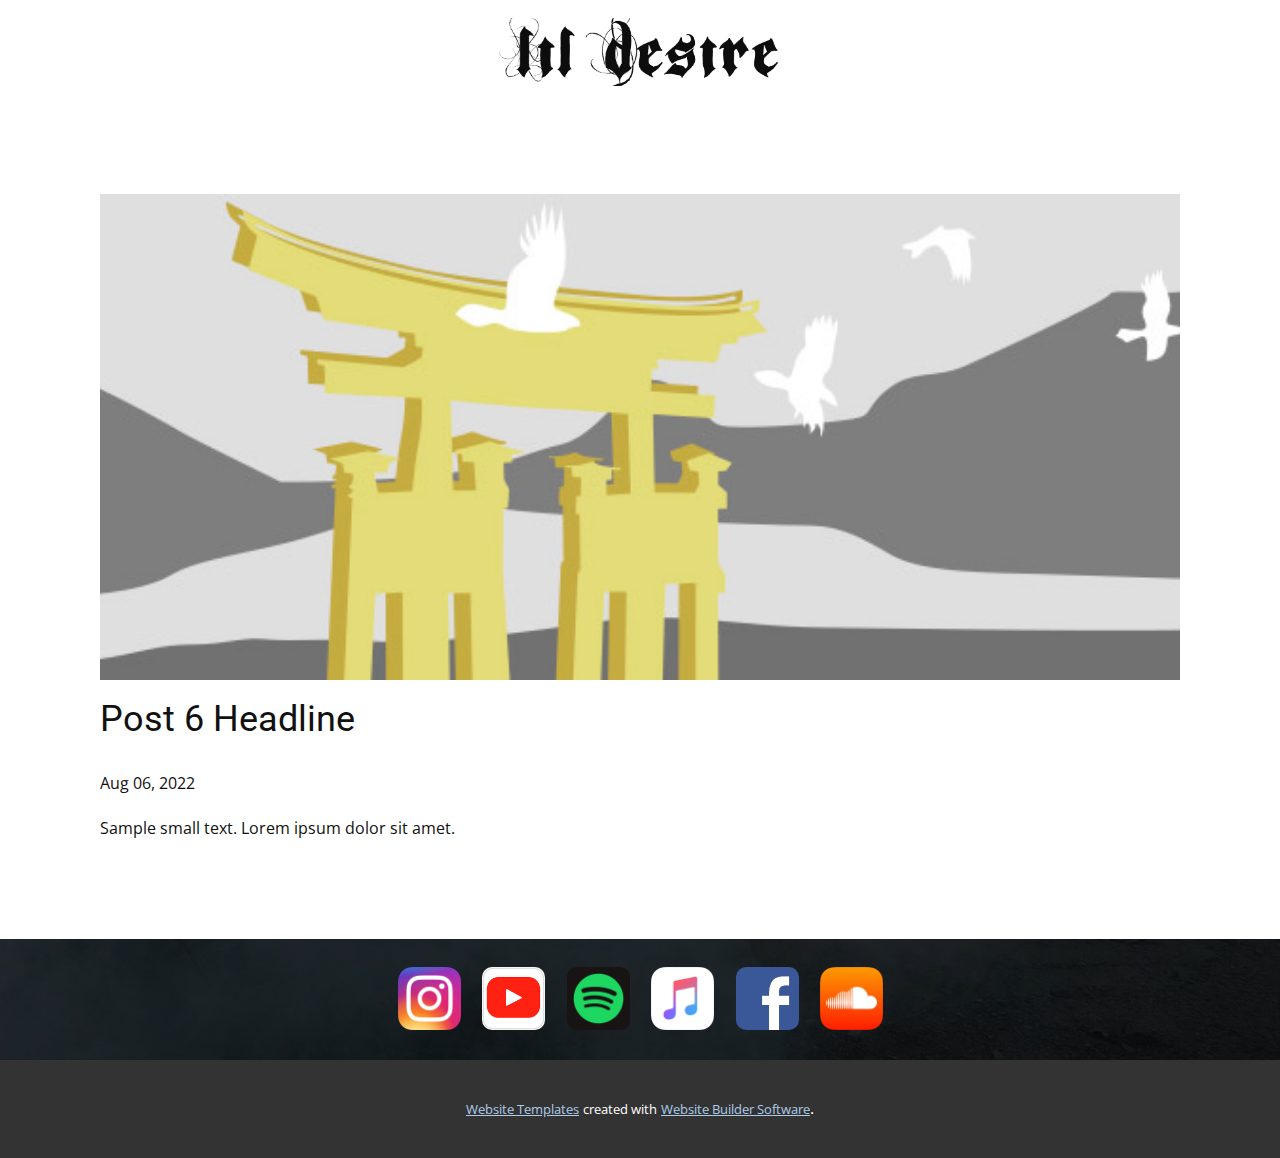
<file: blog/post-5.html>
<!doctype html>
<html style="font-size: 16px;" lang="en"><head>
    <meta name="viewport" content="width=device-width, initial-scale=1.0">
    <meta charset="utf-8">
    <meta name="keywords" content="Post 1 Headline">
    <meta name="description" content="">
    <title>Post 6 Headline</title>
    <link rel="stylesheet" href="../nicepage.css" media="screen">
<link rel="stylesheet" href="../Post-Template.css" media="screen">
    <script class="u-script" type="text/javascript" src="../jquery.js" "="" defer=""></script>
    <script class="u-script" type="text/javascript" src="../nicepage.js" "="" defer=""></script>
    <meta name="generator" content="Nicepage 4.15.11, nicepage.com">
    <link id="u-theme-google-font" rel="stylesheet" href="https://fonts.googleapis.com/css?family=Roboto:100,100i,300,300i,400,400i,500,500i,700,700i,900,900i|Open+Sans:300,300i,400,400i,500,500i,600,600i,700,700i,800,800i">
    
    
    <script type="application/ld+json">{
		"@context": "http://schema.org",
		"@type": "Organization",
		"name": ""
}</script>
    <meta name="theme-color" content="#478ac9">
  </head>
  <body class="u-body u-xl-mode" data-lang="en"><header class="u-clearfix u-header u-header" id="sec-d1f2"><div class="u-clearfix u-sheet u-valign-middle u-sheet-1">
        <img class="u-image u-image-default u-opacity u-opacity-95 u-image-1" src="../images/desirev1crop.png" alt="" data-image-width="1912" data-image-height="507">
      </div></header>
    <section class="u-align-center u-clearfix u-section-1" id="sec-8f3d">
      <div class="u-clearfix u-sheet u-valign-middle-md u-valign-middle-sm u-valign-middle-xs u-sheet-1"><!--post_details--><!--post_details_options_json--><!--{"source":""}--><!--/post_details_options_json--><!--blog_post-->
        <div class="u-container-style u-expanded-width u-post-details u-post-details-1">
          <div class="u-container-layout u-valign-middle u-container-layout-1"><!--blog_post_image-->
            <img alt="" class="u-blog-control u-expanded-width u-image u-image-default u-image-1" src="[data-uri]"><!--/blog_post_image--><!--blog_post_header-->
            <h2 class="u-blog-control u-text u-text-1">Post 6 Headline</h2><!--/blog_post_header--><!--blog_post_metadata-->
            <div class="u-blog-control u-metadata u-metadata-1"><!--blog_post_metadata_date-->
              <span class="u-meta-date u-meta-icon">Aug 06, 2022</span><!--/blog_post_metadata_date--><!--blog_post_metadata_category-->
              <!--/blog_post_metadata_category--><!--blog_post_metadata_comments-->
              <!--/blog_post_metadata_comments-->
            </div><!--/blog_post_metadata--><!--blog_post_content-->
            <div class="u-align-justify u-blog-control u-post-content u-text u-text-2 fr-view">
  Sample small text. Lorem ipsum dolor sit amet.
  </div><!--/blog_post_content-->
          </div>
        </div><!--/blog_post--><!--/post_details-->
      </div>
    </section>
    
    
    <footer class="u-align-center u-clearfix u-footer u-image u-shading u-footer" id="sec-5c03" data-image-width="1920" data-image-height="1080"><div class="u-align-left u-clearfix u-sheet u-valign-middle u-sheet-1">
        <div class="u-clearfix u-expanded-width-xs u-group-elements u-group-elements-1">
          <img class="u-expanded-height-xs u-image u-image-default u-preserve-proportions u-image-1" src="../images/2048px-Instagram_icon.png" alt="" data-image-width="1920" data-image-height="1920" data-href="https://www.instagram.com/lilxdesire/" data-target="_blank">
          <img class="u-expanded-height-xs u-image u-image-round u-preserve-proportions u-radius-10 u-image-2" src="../images/images1.png" alt="" data-image-width="224" data-image-height="224" data-href="https://www.youtube.com/channel/UCx5wb7jzkqNGNpgymEeAd5Q" data-target="_blank">
          <img class="u-expanded-height-xs u-image u-image-default u-preserve-proportions u-image-3" src="../images/spotify-icon-0.png" alt="" data-image-width="512" data-image-height="512" data-href="https://open.spotify.com/artist/27AYG7dHE3Z3swRW2DCDbZ" data-target="_blank">
          <img class="u-expanded-height-xs u-image u-image-default u-preserve-proportions u-image-4" src="../images/Itunes-music-app-icon.png" alt="" data-image-width="1024" data-image-height="1024" data-href="https://music.apple.com/us/artist/lil-desire/1476676464" data-target="_blank">
          <img class="u-expanded-height-xs u-image u-image-round u-preserve-proportions u-radius-10 u-image-5" src="../images/download.png" alt="" data-image-width="225" data-image-height="225" data-href="https://www.facebook.com/lilxdesire" data-target="_blank">
          <img class="u-expanded-height-xs u-image u-image-default u-preserve-proportions u-image-6" src="../images/b88e35fbc9a5f44be955415e75c1130c.png" alt="" data-image-width="1024" data-image-height="1024" data-href="https://soundcloud.com/lildesire" data-target="_blank">
        </div>
      </div></footer>
    <section class="u-backlink u-clearfix u-grey-80">
      <a class="u-link" href="https://nicepage.com/website-templates" target="_blank">
        <span>Website Templates</span>
      </a>
      <p class="u-text">
        <span>created with</span>
      </p>
      <a class="u-link" href="" target="_blank">
        <span>Website Builder Software</span>
      </a>. 
    </section>
  
</body></html>
</file>
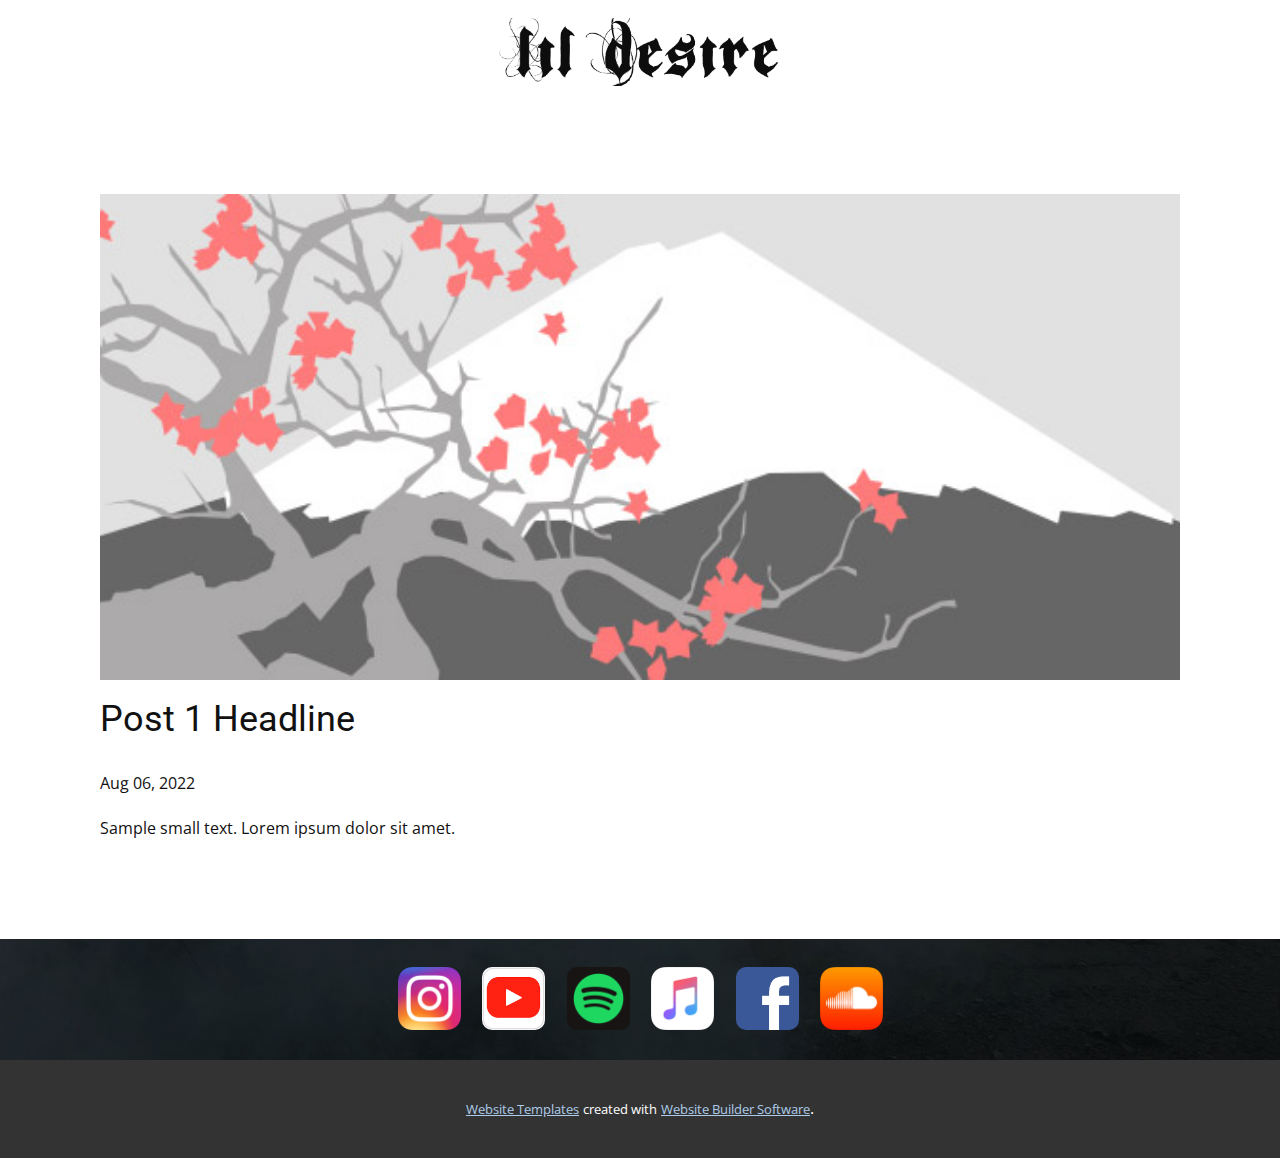
<file: blog/post.html>
<!doctype html>
<html style="font-size: 16px;" lang="en"><head>
    <meta name="viewport" content="width=device-width, initial-scale=1.0">
    <meta charset="utf-8">
    <meta name="keywords" content="Post 1 Headline">
    <meta name="description" content="">
    <title>Post 1 Headline</title>
    <link rel="stylesheet" href="../nicepage.css" media="screen">
<link rel="stylesheet" href="../Post-Template.css" media="screen">
    <script class="u-script" type="text/javascript" src="../jquery.js" "="" defer=""></script>
    <script class="u-script" type="text/javascript" src="../nicepage.js" "="" defer=""></script>
    <meta name="generator" content="Nicepage 4.15.11, nicepage.com">
    <link id="u-theme-google-font" rel="stylesheet" href="https://fonts.googleapis.com/css?family=Roboto:100,100i,300,300i,400,400i,500,500i,700,700i,900,900i|Open+Sans:300,300i,400,400i,500,500i,600,600i,700,700i,800,800i">
    
    
    <script type="application/ld+json">{
		"@context": "http://schema.org",
		"@type": "Organization",
		"name": ""
}</script>
    <meta name="theme-color" content="#478ac9">
  </head>
  <body class="u-body u-xl-mode" data-lang="en"><header class="u-clearfix u-header u-header" id="sec-d1f2"><div class="u-clearfix u-sheet u-valign-middle u-sheet-1">
        <img class="u-image u-image-default u-opacity u-opacity-95 u-image-1" src="../images/desirev1crop.png" alt="" data-image-width="1912" data-image-height="507">
      </div></header>
    <section class="u-align-center u-clearfix u-section-1" id="sec-8f3d">
      <div class="u-clearfix u-sheet u-valign-middle-md u-valign-middle-sm u-valign-middle-xs u-sheet-1"><!--post_details--><!--post_details_options_json--><!--{"source":""}--><!--/post_details_options_json--><!--blog_post-->
        <div class="u-container-style u-expanded-width u-post-details u-post-details-1">
          <div class="u-container-layout u-valign-middle u-container-layout-1"><!--blog_post_image-->
            <img alt="" class="u-blog-control u-expanded-width u-image u-image-default u-image-1" src="[data-uri]"><!--/blog_post_image--><!--blog_post_header-->
            <h2 class="u-blog-control u-text u-text-1">Post 1 Headline</h2><!--/blog_post_header--><!--blog_post_metadata-->
            <div class="u-blog-control u-metadata u-metadata-1"><!--blog_post_metadata_date-->
              <span class="u-meta-date u-meta-icon">Aug 06, 2022</span><!--/blog_post_metadata_date--><!--blog_post_metadata_category-->
              <!--/blog_post_metadata_category--><!--blog_post_metadata_comments-->
              <!--/blog_post_metadata_comments-->
            </div><!--/blog_post_metadata--><!--blog_post_content-->
            <div class="u-align-justify u-blog-control u-post-content u-text u-text-2 fr-view">
  Sample small text. Lorem ipsum dolor sit amet.
  </div><!--/blog_post_content-->
          </div>
        </div><!--/blog_post--><!--/post_details-->
      </div>
    </section>
    
    
    <footer class="u-align-center u-clearfix u-footer u-image u-shading u-footer" id="sec-5c03" data-image-width="1920" data-image-height="1080"><div class="u-align-left u-clearfix u-sheet u-valign-middle u-sheet-1">
        <div class="u-clearfix u-expanded-width-xs u-group-elements u-group-elements-1">
          <img class="u-expanded-height-xs u-image u-image-default u-preserve-proportions u-image-1" src="../images/2048px-Instagram_icon.png" alt="" data-image-width="1920" data-image-height="1920" data-href="https://www.instagram.com/lilxdesire/" data-target="_blank">
          <img class="u-expanded-height-xs u-image u-image-round u-preserve-proportions u-radius-10 u-image-2" src="../images/images1.png" alt="" data-image-width="224" data-image-height="224" data-href="https://www.youtube.com/channel/UCx5wb7jzkqNGNpgymEeAd5Q" data-target="_blank">
          <img class="u-expanded-height-xs u-image u-image-default u-preserve-proportions u-image-3" src="../images/spotify-icon-0.png" alt="" data-image-width="512" data-image-height="512" data-href="https://open.spotify.com/artist/27AYG7dHE3Z3swRW2DCDbZ" data-target="_blank">
          <img class="u-expanded-height-xs u-image u-image-default u-preserve-proportions u-image-4" src="../images/Itunes-music-app-icon.png" alt="" data-image-width="1024" data-image-height="1024" data-href="https://music.apple.com/us/artist/lil-desire/1476676464" data-target="_blank">
          <img class="u-expanded-height-xs u-image u-image-round u-preserve-proportions u-radius-10 u-image-5" src="../images/download.png" alt="" data-image-width="225" data-image-height="225" data-href="https://www.facebook.com/lilxdesire" data-target="_blank">
          <img class="u-expanded-height-xs u-image u-image-default u-preserve-proportions u-image-6" src="../images/b88e35fbc9a5f44be955415e75c1130c.png" alt="" data-image-width="1024" data-image-height="1024" data-href="https://soundcloud.com/lildesire" data-target="_blank">
        </div>
      </div></footer>
    <section class="u-backlink u-clearfix u-grey-80">
      <a class="u-link" href="https://nicepage.com/website-templates" target="_blank">
        <span>Website Templates</span>
      </a>
      <p class="u-text">
        <span>created with</span>
      </p>
      <a class="u-link" href="" target="_blank">
        <span>Website Builder Software</span>
      </a>. 
    </section>
  
</body></html>
</file>
